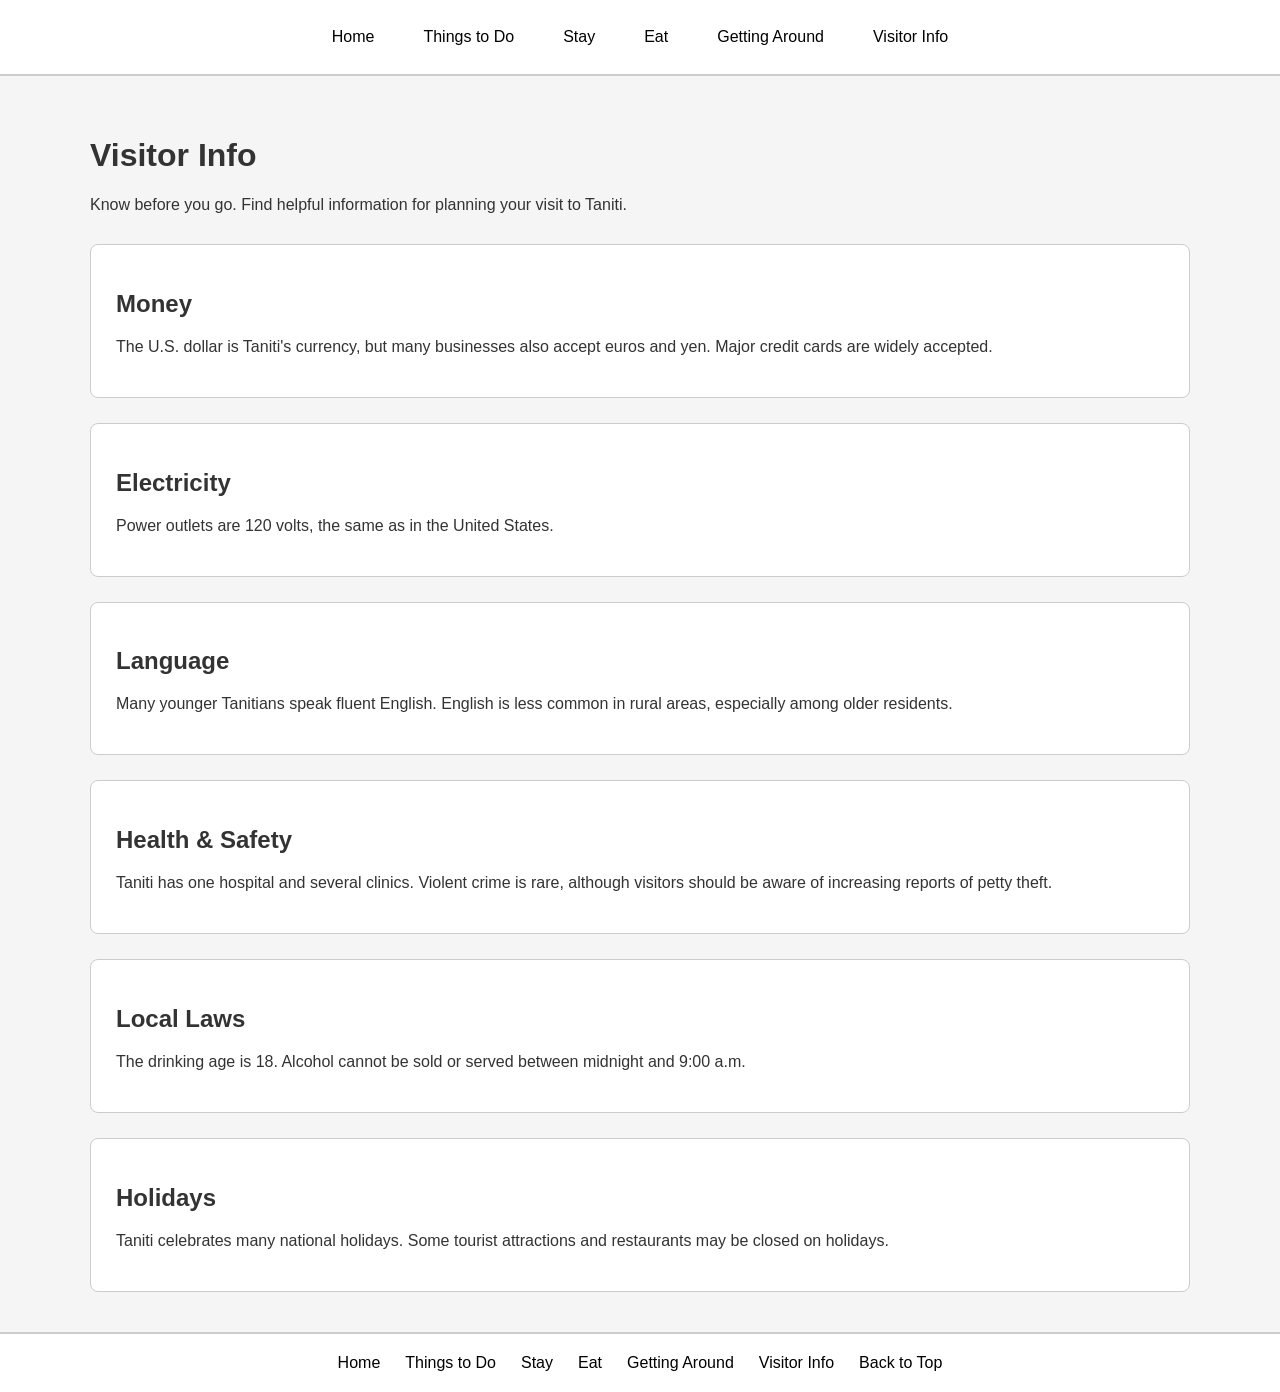
<file: visitor-info.html>
<!DOCTYPE html>
<html lang="en">

<head>
    <meta charset="UTF-8" />
    <meta name="viewport" content="width=device-width, initial-scale=1.0" />
    <title>Taniti Prototype</title>
    <link rel="stylesheet" href="styles.css">
</head>

<body id="top">
    <header>
        <nav>
            <a href="index.html">Home</a>
            <a href="things-to-do.html">Things to Do</a>
            <a href="stay.html">Stay</a>
            <a href="eat.html">Eat</a>
            <a href="getting-around.html">Getting Around</a>
            <a href="visitor-info.html">Visitor Info</a>
        </nav>
    </header>
    <main>
        <h1>Visitor Info</h1>
        <p>Know before you go. Find helpful information for planning your visit to Taniti.</p>

        <div class="info-container">

            <section class="info-box">
                <h2>Money</h2>
                <p>The U.S. dollar is Taniti's currency, but many businesses also accept euros and yen. Major credit
                    cards are widely accepted.</p>
            </section>

            <section class="info-box">
                <h2>Electricity</h2>
                <p>Power outlets are 120 volts, the same as in the United States.</p>
            </section>

            <section class="info-box">
                <h2>Language</h2>
                <p>Many younger Tanitians speak fluent English. English is less common in rural areas, especially among
                    older residents.</p>
            </section>

            <section class="info-box">
                <h2>Health & Safety</h2>
                <p>Taniti has one hospital and several clinics. Violent crime is rare, although visitors should be aware
                    of increasing reports of petty theft.</p>
            </section>

            <section class="info-box">
                <h2>Local Laws</h2>
                <p>The drinking age is 18. Alcohol cannot be sold or served between midnight and 9:00 a.m.</p>
            </section>

            <section class="info-box">
                <h2>Holidays</h2>
                <p>Taniti celebrates many national holidays. Some tourist attractions and restaurants may be closed on
                    holidays.</p>
            </section>

        </div>
    </main>
    <footer>
        <a href="index.html">Home</a>
        <a href="things-to-do.html">Things to Do</a>
        <a href="stay.html">Stay</a>
        <a href="eat.html">Eat</a>
        <a href="getting-around.html">Getting Around</a>
        <a href="visitor-info.html">Visitor Info</a>
        <a href="#top">Back to Top</a>
    </footer>
</body>

</html>
</file>
<file: styles.css>
/* ---------- PAGE ---------- */

body {
    margin: 0;
    font-family: Arial, sans-serif;
    background-color: #f5f5f5;
    color: #333;
}


/* ---------- NAVIGATION ---------- */

nav {
    display: flex;
    gap: 25px;
    padding: 20px;

    background-color: white;
    border-bottom: 2px solid #ccc;

    justify-content: center;
}

nav a {
    text-decoration: none;
    color: black;
    padding: 8px 12px;
    border-radius: 5px;
}

nav a:hover {
    background-color: #eee;
}


/* ---------- MAIN CONTENT ---------- */

main {
    max-width: 1100px;
    margin: auto;
    padding: 40px 20px;
}


/* ---------- FEATURE SECTIONS ---------- */

.feature {
    display: flex;
    align-items: center;
    gap: 40px;
    margin: 50px 0;

    background-color: white;
    border: 1px solid #ccc;
    border-radius: 8px;
    padding: 25px;
}

.feature img {
    width: 50%;
    height: 300px;
    object-fit: cover;
    border-radius: 5px;
}

.feature-text {
    flex: 1;
}

.feature.reverse {
    flex-direction: row-reverse;
}


/* ---------- FOOTER ---------- */

footer {
    display: flex;
    gap: 25px;
    padding: 20px;

    background-color: white;
    border-top: 2px solid #ccc;

    justify-content: center;
}

footer a {
    text-decoration: none;
    color: black;
}

/* ---------- HOME PAGE ---------- */

.hero {
    text-align: center;
}

.hero img {
    width: 100%;
    max-height: 400px;
    object-fit: cover;
    border-radius: 8px;
}

.intro {
    text-align: center;
}

.planning-heading {
    text-align: center;
}


/* ---------- MOBILE ---------- */

@media (max-width: 700px) {

    .feature,
    .feature.reverse {
        flex-direction: column;
    }

    .feature img {
        width: 100%;
    }

    nav {
        flex-wrap: wrap;
    }

    .info-container {
        grid-template-columns: 1fr;
    }

}

/* ---------- VISITOR INFO ---------- */

.info-container {
    display: grid;
    gap: 25px;
    margin-top: 30px;
}

.info-box {
    background-color: white;
    border: 1px solid #ccc;
    border-radius: 8px;
    padding: 25px;
}
</file>
